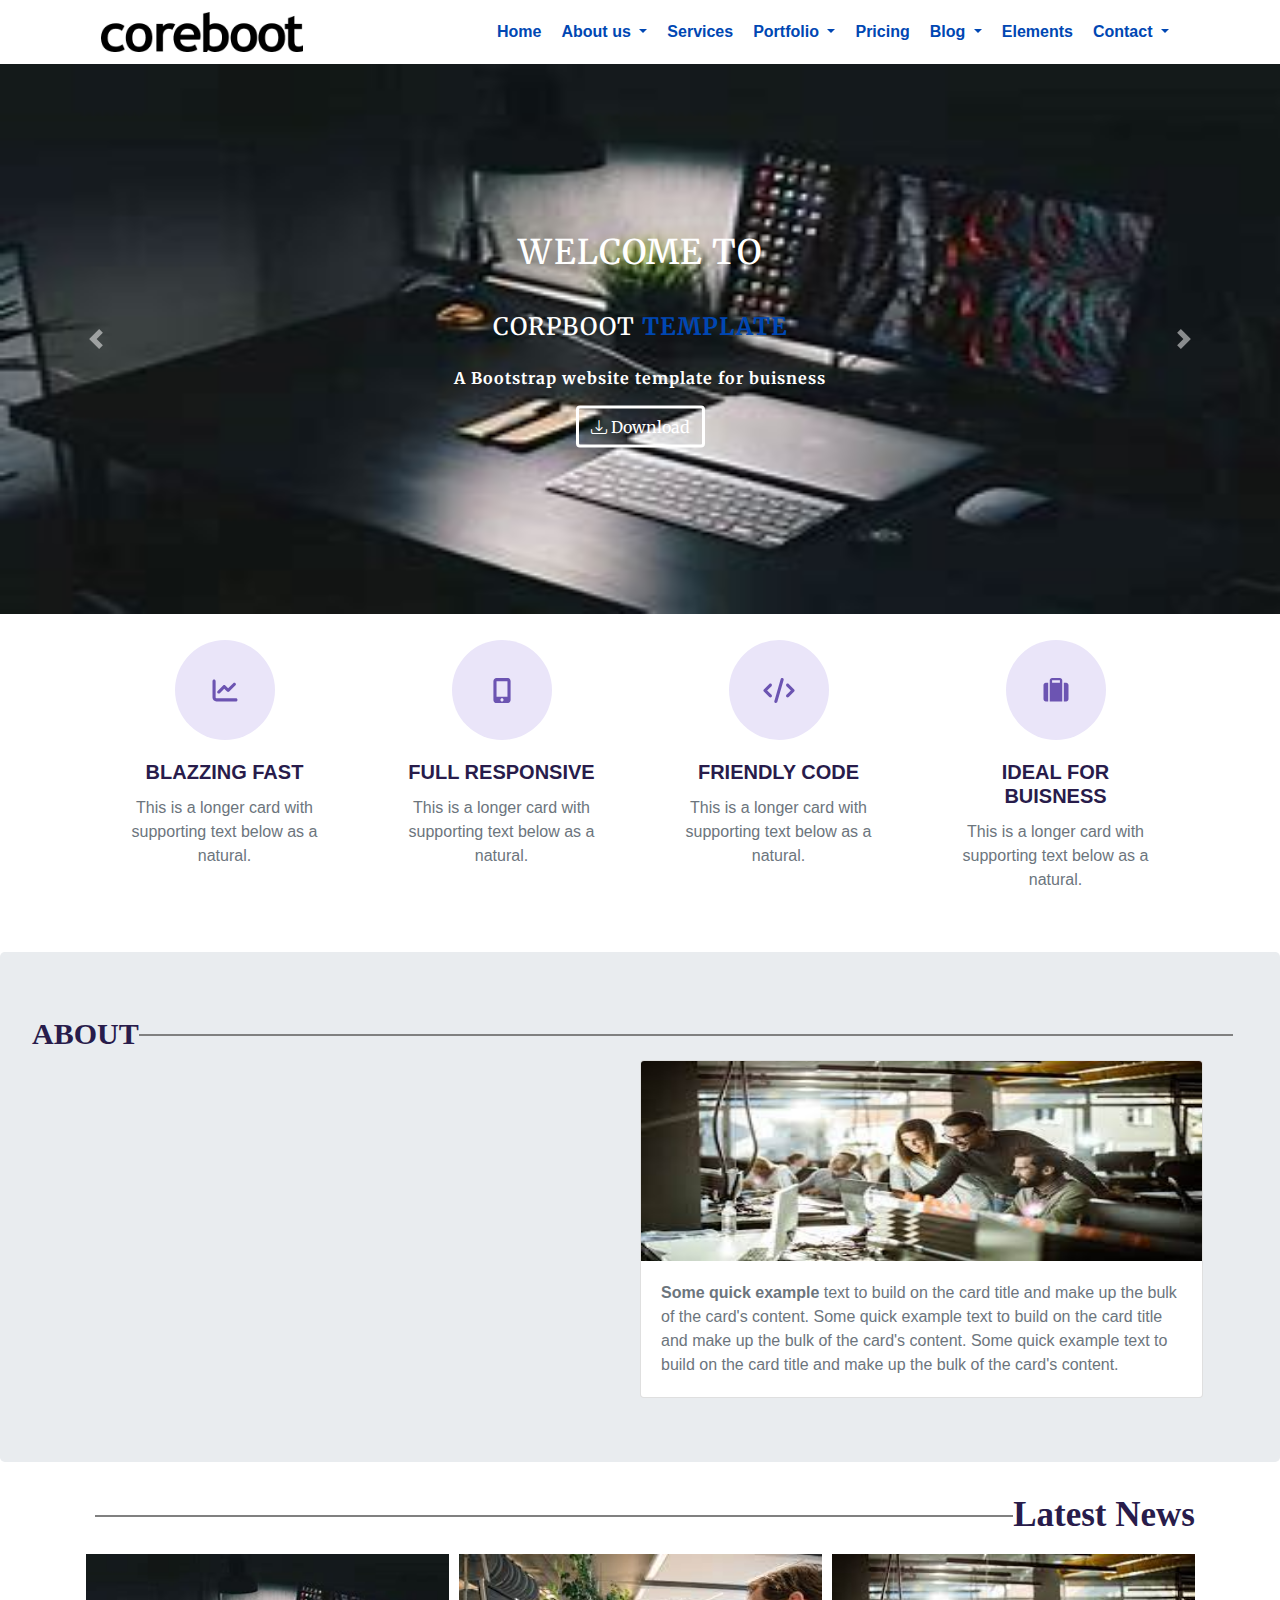
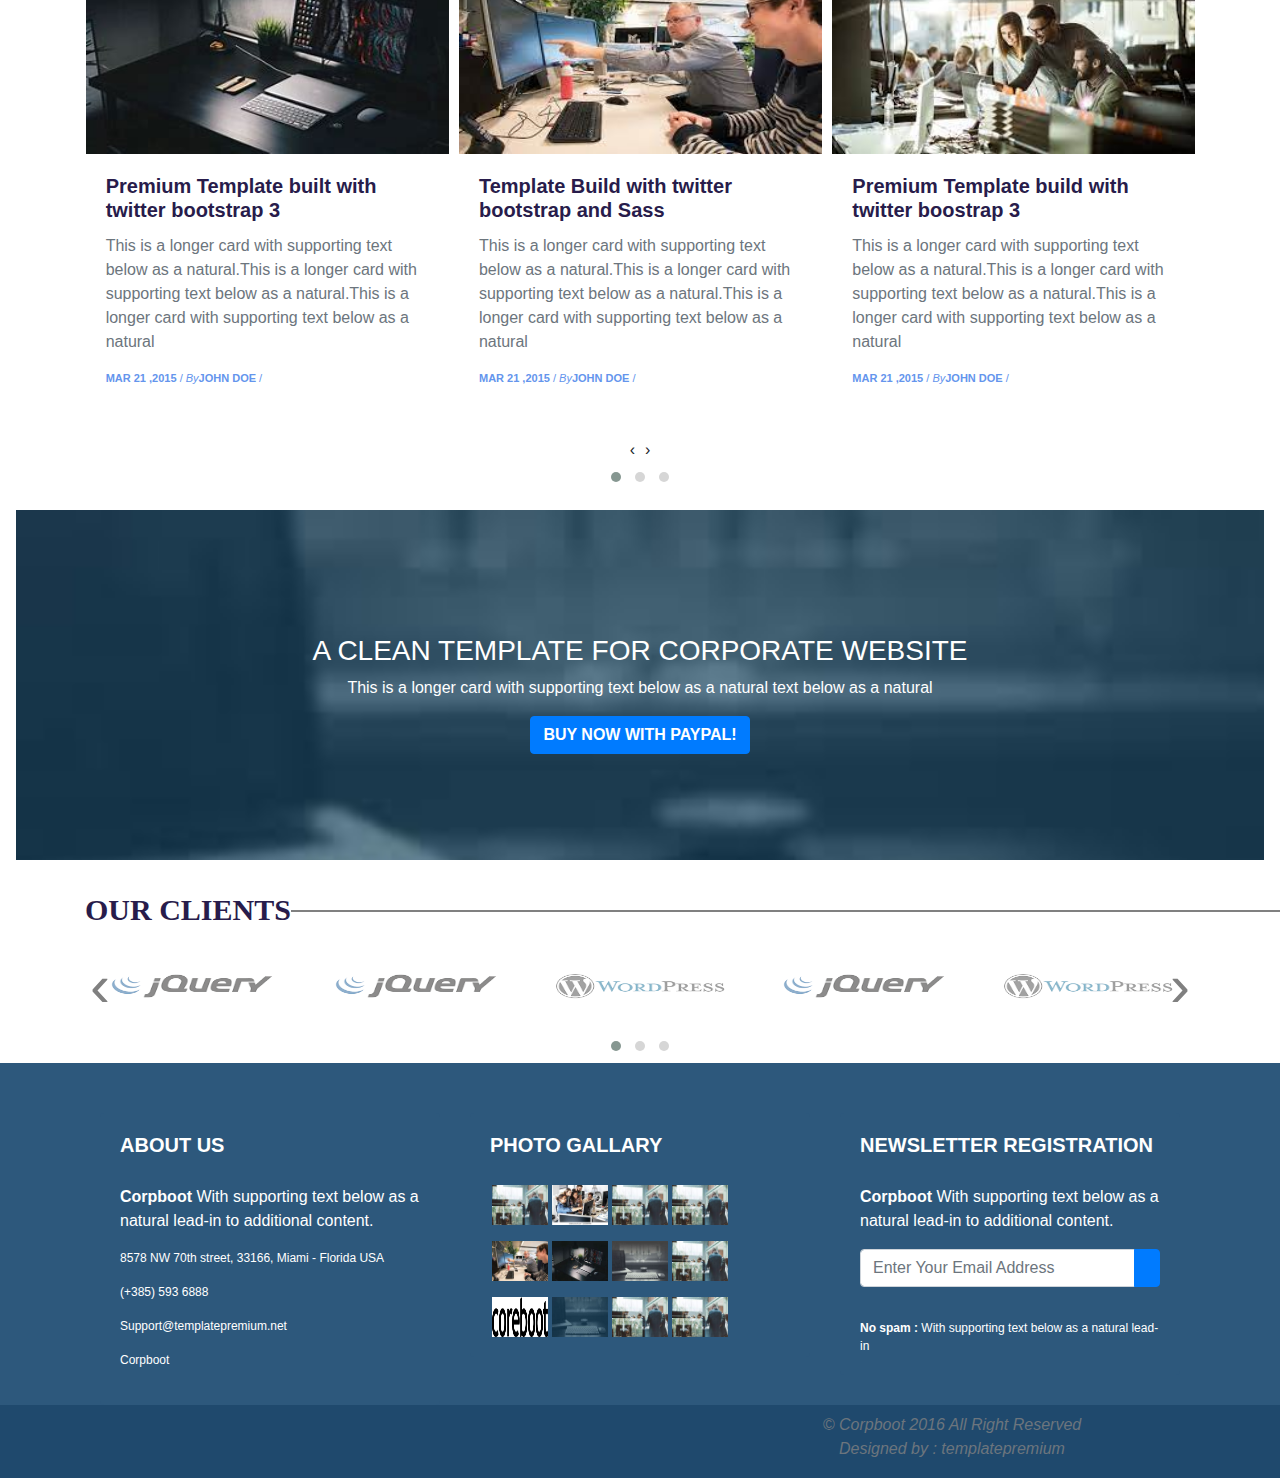
<file: index.html>
<!doctype html>
<html>
  <head>
    <link rel="stylesheet" href="https://cdn.jsdelivr.net/npm/bootstrap@4.3.1/dist/css/bootstrap.min.css" integrity="sha384-ggOyR0iXCbMQv3Xipma34MD+dH/1fQ784/j6cY/iJTQUOhcWr7x9JvoRxT2MZw1T" crossorigin="anonymous">
    <link href="https://fonts.googleapis.com/css?family=Open+Sans:300,300i,400,400i,600,600i,700,700i|Raleway:300,300i,400,400i,500,500i,600,600i,700,700i|Poppins:300,300i,400,400i,500,500i,600,600i,700,700i" rel="stylesheet">
    
    <link rel="stylesheet" href="https://cdn.jsdelivr.net/npm/bootstrap-icons@1.3.0/font/bootstrap-icons.css">
    
    
    <link rel="preconnect" href="https://fonts.googleapis.com">
<link rel="preconnect" href="https://fonts.gstatic.com" crossorigin>
<link rel="stylesheet" href="https://cdnjs.cloudflare.com/ajax/libs/font-awesome/6.1.1/css/all.min.css" integrity="sha512-KfkfwYDsLkIlwQp6LFnl8zNdLGxu9YAA1QvwINks4PhcElQSvqcyVLLD9aMhXd13uQjoXtEKNosOWaZqXgel0g==" crossorigin="anonymous" referrerpolicy="no-referrer" />
<link href="https://fonts.googleapis.com/css2?family=Merriweather&display=swap" rel="stylesheet">
<link rel="stylesheet" href="https://cdnjs.cloudflare.com/ajax/libs/font-awesome/5.8.0/css/all.min.css" integrity="sha512-3PN6gfRNZEX4YFyz+sIyTF6pGlQiryJu9NlGhu9LrLMQ7eDjNgudQoFDK3WSNAayeIKc6B8WXXpo4a7HqxjKwg==" crossorigin="anonymous" referrerpolicy="no-referrer" />
    <link rel="stylesheet" href="Assets/css/style.css">
        <link rel="stylesheet" href="https://cdnjs.cloudflare.com/ajax/libs/OwlCarousel2/2.3.4/assets/owl.carousel.min.css" integrity="sha512-tS3S5qG0BlhnQROyJXvNjeEM4UpMXHrQfTGmbQ1gKmelCxlSEBUaxhRBj/EFTzpbP4RVSrpEikbmdJobCvhE3g==" crossorigin="anonymous" referrerpolicy="no-referrer" />
    <link rel="stylesheet" href="https://cdnjs.cloudflare.com/ajax/libs/OwlCarousel2/2.3.4/assets/owl.theme.default.min.css" integrity="sha512-sMXtMNL1zRzolHYKEujM2AqCLUR9F2C4/05cdbxjjLSRvMQIciEPCQZo++nk7go3BtSuK9kfa/s+a4f4i5pLkw==" crossorigin="anonymous" referrerpolicy="no-referrer" />
    

 <title>CorpBoot</title>
</head>
<body>
     <!-- Navbar Started --> 
    <div id="navigation_bar" class="container"> 
        <nav class="navbar navbar-expand-lg ">
            <img src="Assets/img/download (4).png" height="40px" class="pr-3"></img>
            <button class="navbar-toggler" type="button" data-toggle="collapse" data-target="#navbarNavDropdown" aria-controls="navbarNavDropdown" aria-expanded="false" aria-label="Toggle navigation">
              <span class="navbar-toggler-icon"><i class="fa-solid fa-bars-staggered" style="color: black;"></i></span>
            </button>
            <div class="collapse navbar-collapse justify-content-between" id="navbarNavDropdown">
              <ul class="navbar-nav justify-content-between ml-auto mb-2 mb-lg-0">
                <li class="nav-item active">
                  <a class="nav-link  "  data-toggle="pill"  role="tab" aria-controls="pills-home" aria-selected="true" href="#">Home</a>
                </li>
                <li class="nav-item dropdown">
                    <a class="nav-link dropdown-toggle" href="#" id="navbarDropdownMenuLink" data-toggle="dropdown" aria-haspopup="true" aria-expanded="false">
                      About us
                    </a>
                    <div class="dropdown-menu" aria-labelledby="navbarDropdownMenuLink">
                      <a class="dropdown-item" href="#">Action</a>
                      <a class="dropdown-item" href="#">Another action</a>
                      <a class="dropdown-item" href="#">Something else here</a>
                    </div>
                  </li>
                <li class="nav-item">
                  <a class="nav-link" data-toggle="pill"  role="tab" aria-controls="pills-home" aria-selected="true" href="#">Services</a>
                </li>
                <li class="nav-item dropdown">
                    <a class="nav-link dropdown-toggle" href="#" id="navbarDropdownMenuLink" data-toggle="dropdown" aria-haspopup="true" aria-expanded="false">
                      Portfolio
                    </a>
                    <div class="dropdown-menu" aria-labelledby="navbarDropdownMenuLink">
                      <a class="dropdown-item" href="#">Action</a>
                      <a class="dropdown-item" href="#">Another action</a>
                      <a class="dropdown-item" href="#">Something else here</a>
                    </div>
                  </li>
                <li class="nav-item">
                  <a class="nav-link" href="#">Pricing</a>
                </li>
                <li class="nav-item dropdown">
                  <a class="nav-link dropdown-toggle" href="#" id="navbarDropdownMenuLink" data-toggle="dropdown" aria-haspopup="true" aria-expanded="false">
                    Blog
                  </a>
                  <div class="dropdown-menu" aria-labelledby="navbarDropdownMenuLink">
                    <a class="dropdown-item" href="#">Action</a>
                    <a class="dropdown-item" href="#">Another action</a>
                    <a class="dropdown-item" href="#">Something else here</a>
                  </div>
                </li>
                <li class="nav-item">
                    <a class="nav-link" href="#">Elements</a>
                  </li>
                  <li class="nav-item dropdown">
                    <a class="nav-link dropdown-toggle" href="form.html" id="navbarDropdownMenuLink" data-toggle="dropdown" aria-haspopup="true" aria-expanded="false">
                      Contact
                    </a>
                    <div class="dropdown-menu" aria-labelledby="navbarDropdownMenuLink">
                      <a class="dropdown-item" href="#">Action</a>
                      <a class="dropdown-item" href="#">Another action</a>
                      <a class="dropdown-item" href="#">Something else here</a>
                    </div>
                  </li>
              </ul>
            </div>
          </nav>
    </div>
<!-- Navbar End -->
<!-- Main Section started -->
<div id="carouselExampleControls" class="carousel slide" data-ride="carousel">
    <div class="carousel-inner">
      <div class="carousel-item active">
       
        <img class="d-block w-100 overlay" src="Assets/img/download (1).jpg" height="550px " alt="First slide">
        <div class="carousel-caption d-none d-md-block text-center">
            <h3 class="pb-3">WELCOME TO</h3>
            <h5 class="pt-3 pb-3">CORPBOOT <Strong>TEMPLATE</Strong></h5>
            <p>A Bootstrap website template for buisness</p>
            <button type="button" class="btn btn-outline-dark" > <i class="bi bi-download" style="color:white;"></i> Download</button>
          </div>  
         
    </div>
      
      <div class="carousel-item">
        <img class="d-block w-100 overlay" src="Assets/img/OIP.jpg" height="550px" alt="Second slide">
        <div class="carousel-caption d-none d-md-block text-center">
            <h3 class="pb-3">WELCOME TO</h3>
            <h5 class="pt-3 pb-3">CORPBOOT <Strong>TEMPLATE</Strong></h5>
            <p>A Bootstrap website template for buisness</p>
            <button type="button" class="btn btn-outline-dark" > <i class="bi bi-download" style="color:white;"></i> Download</button>
          </div>  
      </div>
      <div class="carousel-item" >
        <img class="d-block w-100 overlay" src="Assets/img/OIP (1).jpg" height="550px" alt="Third slide">
        <div class="carousel-caption d-none d-md-block text-center">
            <h3 class="pb-3">WELCOME TO</h3>
            <h5 class="pt-3 pb-3">CORPBOOT <Strong>TEMPLATE</Strong></h5>
            <p>A Bootstrap website template for buisness</p>
            <button type="button" class="btn btn-outline-dark" > <i class="bi bi-download" style="color:white;"></i> Download</button>
          </div>  
      </div>
    </div>
    <a class="carousel-control-prev" href="#carouselExampleControls" role="button" data-slide="prev">
      <span class="carousel-control-prev-icon" aria-hidden="true"></span>
      <span class="sr-only">Previous</span>
    </a>
    <a class="carousel-control-next" href="#carouselExampleControls" role="button" data-slide="next">
      <span class="carousel-control-next-icon" aria-hidden="true"></span>
      <span class="sr-only">Next</span>
    </a>
  </div>
<!--Main section End -->
<!-- First Card Section Starts -->
<div id="cardsec1" class="container">
    <div class="row text-center p-3">
        <div class="col-md-3 mb-4">
          <div class="card nodecor">
            <div class="back">
                <svg xmlns="http://www.w3.org/2000/svg" viewBox="0 0 512 512"><!--! Font Awesome Pro 6.1.1 by @fontawesome - https://fontawesome.com License - https://fontawesome.com/license (Commercial License) Copyright 2022 Fonticons, Inc. --><path d="M64 400C64 408.8 71.16 416 80 416H480C497.7 416 512 430.3 512 448C512 465.7 497.7 480 480 480H80C35.82 480 0 444.2 0 400V64C0 46.33 14.33 32 32 32C49.67 32 64 46.33 64 64V400zM342.6 278.6C330.1 291.1 309.9 291.1 297.4 278.6L240 221.3L150.6 310.6C138.1 323.1 117.9 323.1 105.4 310.6C92.88 298.1 92.88 277.9 105.4 265.4L217.4 153.4C229.9 140.9 250.1 140.9 262.6 153.4L320 210.7L425.4 105.4C437.9 92.88 458.1 92.88 470.6 105.4C483.1 117.9 483.1 138.1 470.6 150.6L342.6 278.6z"/></svg>
            </div>
            <div class="card-body">
              <h5 class="card-title font-weight-bold">BLAZZING FAST</h5>
              <p class="card-text text-muted">This is a longer card with supporting text below as a natural.</p>
            </div>
          </div>
        </div>
        <div class="col-md-3 mb-4">
          <div class="card nodecor">
            <div class="back">
                <svg xmlns="http://www.w3.org/2000/svg" viewBox="0 0 384 512" ><path d="M304 0h-224c-35.35 0-64 28.65-64 64v384c0 35.35 28.65 64 64 64h224c35.35 0 64-28.65 64-64V64C368 28.65 339.3 0 304 0zM192 480c-17.75 0-32-14.25-32-32s14.25-32 32-32s32 14.25 32 32S209.8 480 192 480zM304 64v320h-224V64H304z"/></svg>
        </div>
            <div class="card-body">
              <h5 class="card-title font-weight-bold">FULL RESPONSIVE</h5>
              <p class="card-text text-muted">This is a longer card with supporting text below as a natural.</p>
            </div>
          </div>
        </div>
        <div class="col-md-3 mb-4">
          <div class="card nodecor">
            <div class="back">
                <svg xmlns="http://www.w3.org/2000/svg" viewBox="0 0 640 512"><!--! Font Awesome Pro 6.1.1 by @fontawesome - https://fontawesome.com License - https://fontawesome.com/license (Commercial License) Copyright 2022 Fonticons, Inc. --><path d="M414.8 40.79L286.8 488.8C281.9 505.8 264.2 515.6 247.2 510.8C230.2 505.9 220.4 488.2 225.2 471.2L353.2 23.21C358.1 6.216 375.8-3.624 392.8 1.232C409.8 6.087 419.6 23.8 414.8 40.79H414.8zM518.6 121.4L630.6 233.4C643.1 245.9 643.1 266.1 630.6 278.6L518.6 390.6C506.1 403.1 485.9 403.1 473.4 390.6C460.9 378.1 460.9 357.9 473.4 345.4L562.7 256L473.4 166.6C460.9 154.1 460.9 133.9 473.4 121.4C485.9 108.9 506.1 108.9 518.6 121.4V121.4zM166.6 166.6L77.25 256L166.6 345.4C179.1 357.9 179.1 378.1 166.6 390.6C154.1 403.1 133.9 403.1 121.4 390.6L9.372 278.6C-3.124 266.1-3.124 245.9 9.372 233.4L121.4 121.4C133.9 108.9 154.1 108.9 166.6 121.4C179.1 133.9 179.1 154.1 166.6 166.6V166.6z"/></svg>
            </div>
            <div class="card-body">
              <h5 class="card-title font-weight-bold">FRIENDLY CODE</h5>
              <p class="card-text text-muted">This is a longer card with supporting text below as a natural.</p>
            </div>
          </div>
        </div>
        <div class="col-md-3 mb-4">
          <div class="card nodecor">
            <div class="back">
                <svg xmlns="http://www.w3.org/2000/svg" viewBox="0 0 512 512"><!--! Font Awesome Pro 6.1.1 by @fontawesome - https://fontawesome.com License - https://fontawesome.com/license (Commercial License) Copyright 2022 Fonticons, Inc. --><path d="M0 144v288C0 457.6 22.41 480 48 480H96V96H48C22.41 96 0 118.4 0 144zM336 0h-160C150.4 0 128 22.41 128 48V480h256V48C384 22.41 361.6 0 336 0zM336 96h-160V48h160V96zM464 96H416v384h48c25.59 0 48-22.41 48-48v-288C512 118.4 489.6 96 464 96z"/></svg>    
            </div>
            <div class="card-body">
              <h5 class="card-title font-weight-bold">IDEAL FOR BUISNESS</h5>
              <p class="card-text text-muted">This is a longer card with supporting text below as a natural.</p>
            </div>
          </div>
        </div>
      </div>
</div>
<!--First Card Section Ends -->
<!--About US Section Starts -->
    <div id="About" class="jumbotron">

        <h4 class="abt" style="position:relative;">ABOUT </h4>
<div class="row col-12">
    <div class="col-lg-6">
        <div class="embed-responsive embed-responsive-16by9" >
            <iframe class="embed-responsive-item" src="https://www.youtube.com/embed/zpOULjyy-n8?rel=0" allowfullscreen></iframe>
          </div>
    </div>
    <div class="col-lg-6">
        <div class="card">
            <img src="Assets/img/download (3).jpg" height="200px" class="card-img-top" alt="...">
            <div class="card-body">
              <p class="card-text text-muted" ><strong>Some quick example</strong> text to build on the card title and make up the bulk of the card's content.
                Some quick example text to build on the card title and make up the bulk of the card's content.
                Some quick example text to build on the card title and make up the bulk of the card's content.

              </p>
            </div>
          </div>
    </div>
</div>

    </div>
<!--About US Section Ends -->
<!--Latest News Section Ends -->
<div id="latestnews" class="container">
<div style="text-align: right;">
    <h4 class="ltestnews" style="position:relative; text-align: right; display: inline-block;">Latest News</h4> 
</div>
    <div class="owl-carousel owl-theme newscr">
        <div class=" item">
          <div class="card nodecor">
            <img src="Assets/img/download (1).jpg" height="200px">
            <div class="card-body">
              <h5 class="card-title font-weight-bold ">Premium Template built with twitter bootstrap 3</h5>
              <p class="card-text text-muted">This is a longer card with supporting text below as a natural.This is a longer card with supporting text below as a natural.This is a longer card with supporting text below as a natural</p>
           <p style="color:cornflowerblue;font-size:11px;"><i class="fa-solid fa-calendar-days"></i><strong> MAR 21 ,2015</strong> / <i>By</i><strong>JOHN DOE</strong> / <i class="fa-solid fa-square-plus"></i> </p>
            </div>
          </div>
        </div>
        <div class="item">
          <div class="card nodecor">
            <img src="Assets/img/download (2).jpg" height="200px">
            <div class="card-body">
              <h5 class="card-title font-weight-bold">Template Build with twitter bootstrap and Sass</h5>
              <p class="card-text text-muted">This is a longer card with supporting text below as a natural.This is a longer card with supporting text below as a natural.This is a longer card with supporting text below as a natural</p>
              <p style="color:cornflowerblue;font-size:11px;"><i class="fa-solid fa-calendar-days"></i><strong> MAR 21 ,2015</strong> / <i>By</i><strong>JOHN DOE</strong> / <i class="fa-solid fa-square-plus"></i> </p>
            </div>
          </div>
        </div>
        <div class="item">
          <div class="card nodecor">
            <img src="Assets/img/download (3).jpg" height="200px">
            <div class="card-body">
              <h5 class="card-title font-weight-bold">Premium Template build with twitter boostrap 3</h5>
              <p class="card-text text-muted">This is a longer card with supporting text below as a natural.This is a longer card with supporting text below as a natural.This is a longer card with supporting text below as a natural</p>
              <p style="color:cornflowerblue;font-size:11px;"><i class="fa-solid fa-calendar-days"></i><strong> MAR 21 ,2015</strong> / <i>By</i><strong>JOHN DOE</strong> / <i class="fa-solid fa-square-plus"></i> </p>
            </div>
          </div>
        </div>
        <div class="item">
            <div class="card nodecor">
              <img src="Assets/img/download (3).jpg" height="200px">
              <div class="card-body">
                <h5 class="card-title font-weight-bold">Premium Template build with twitter boostrap 3</h5>
                <p class="card-text text-muted">This is a longer card with supporting text below as a natural.This is a longer card with supporting text below as a natural.This is a longer card with supporting text below as a natural</p>
                <p style="color:cornflowerblue;font-size:11px;"><i class="fa-solid fa-calendar-days"></i><strong> MAR 21 ,2015</strong> / <i>By</i><strong>JOHN DOE</strong> / <i class="fa-solid fa-square-plus"></i> </p>
              </div>
            </div>
          </div>
          <div class="item">
            <div class="card nodecor">
              <img src="Assets/img/download (3).jpg" height="200px">
              <div class="card-body">
                <h5 class="card-title font-weight-bold">Premium Template build with twitter boostrap 3</h5>
                <p class="card-text text-muted">This is a longer card with supporting text below as a natural.This is a longer card with supporting text below as a natural.This is a longer card with supporting text below as a natural</p>
                <p style="color:cornflowerblue;font-size:11px;"><i class="fa-solid fa-calendar-days"></i><strong> MAR 21 ,2015</strong> / <i>By</i><strong>JOHN DOE</strong> / <i class="fa-solid fa-square-plus"></i> </p>
              </div>
            </div>
          </div>
          <div class="item">
            <div class="card nodecor">
              <img src="Assets/img/download (3).jpg" height="200px">
              <div class="card-body">
                <h5 class="card-title font-weight-bold">Premium Template build with twitter boostrap 3</h5>
                <p class="card-text text-muted">This is a longer card with supporting text below as a natural.This is a longer card with supporting text below as a natural.This is a longer card with supporting text below as a natural</p>
                <p style="color:cornflowerblue;font-size:11px;"><i class="fa-solid fa-calendar-days"></i><strong> MAR 21 ,2015</strong> / <i>By</i><strong>JOHN DOE</strong> / <i class="fa-solid fa-square-plus"></i> </p>
              </div>
            </div>
          </div>
          <div class="item">
            <div class="card nodecor">
              <img src="Assets/img/download (3).jpg" height="200px">
              <div class="card-body">
                <h5 class="card-title font-weight-bold">Premium Template build with twitter boostrap 3</h5>
                <p class="card-text text-muted">This is a longer card with supporting text below as a natural.This is a longer card with supporting text below as a natural.This is a longer card with supporting text below as a natural</p>
                <p style="color:cornflowerblue;font-size:11px;"><i class="fa-solid fa-calendar-days"></i><strong> MAR 21 ,2015</strong> / <i>By</i><strong>JOHN DOE</strong> / <i class="fa-solid fa-square-plus"></i> </p>
              </div>
            </div>
          </div>
          <div class="item">
            <div class="card nodecor">
              <img src="Assets/img/download (3).jpg" height="200px">
              <div class="card-body">
                <h5 class="card-title font-weight-bold">Premium Template build with twitter boostrap 3</h5>
                <p class="card-text text-muted">This is a longer card with supporting text below as a natural.This is a longer card with supporting text below as a natural.This is a longer card with supporting text below as a natural</p>
                <p style="color:cornflowerblue;font-size:11px;"><i class="fa-solid fa-calendar-days"></i><strong> MAR 21 ,2015</strong> / <i>By</i><strong>JOHN DOE</strong> / <i class="fa-solid fa-square-plus"></i> </p>
              </div>
            </div>
          </div>
          <div class="item">
            <div class="card nodecor">
              <img src="Assets/img/download (3).jpg" height="200px">
              <div class="card-body">
                <h5 class="card-title font-weight-bold">Premium Template build with twitter boostrap 3</h5>
                <p class="card-text text-muted">This is a longer card with supporting text below as a natural.This is a longer card with supporting text below as a natural.This is a longer card with supporting text below as a natural</p>
                <p style="color:cornflowerblue;font-size:11px;"><i class="fa-solid fa-calendar-days"></i><strong> MAR 21 ,2015</strong> / <i>By</i><strong>JOHN DOE</strong> / <i class="fa-solid fa-square-plus"></i> </p>
              </div>
            </div>
          </div>

</div>
</div>
<!--Latest News Section Ends -->
<!--Clean template Section Starts -->
<div class="container-fluid p-3 pb-3">
<div id="cleantemp" class="pb-3" style="background-image: url('Assets/img/images.jpg');background-repeat: no-repeat;background-size: cover;height:350px;">

  <div id="cleantemptext " class="text-center " style="padding-top:10%;z-index: 1;fill-opacity: 0.9;"> 
        <h3 class=" text-white bold" >A CLEAN TEMPLATE FOR CORPORATE WEBSITE</h3>
        <p class="text-white"> This is a longer card with supporting text below as a natural text below as a natural</p>
        <a href="#" class="btn btn-primary"><strong> <i class="fa-solid fa-cart-plus"></i> BUY NOW WITH PAYPAL!</strong></a>
  </div>
</div>
</div>
<!--Clean template Section Starts -->
<!--Clients Section Starts -->
<div id="clients" class="container">
    <div class="pt-3">
        <h4 class="abt" style="position:relative;">OUR CLIENTS </h4>
    </div>
    <div id="client_logo">
        <div class="owl-carousel clientcr owl-theme">
            <div class="item"><img src="Assets/img/jqery.png" class="logoimg"></div>
            <div class="item"><img src="Assets/img/jqery.png" class="logoimg"></div>
            <div class="item"> <img src="Assets/img/wrdpreess.png" class="logoimg"> </div>
            <div class="item"><img src="Assets/img/jqery.png" class="logoimg"></div>
            <div class="item"> <img src="Assets/img/wrdpreess.png" class="logoimg"> </div>
            <div class="item"> <img src="Assets/img/jqery.png" class="logoimg"> </div>
            <div class="item"> <img src="Assets/img/jqery.png" class="logoimg"> </div>
            <div class="item"><img src="Assets/img/wrdpreess.png" class="logoimg"></div>
            <div class="item"> <img src="Assets/img/jqery.png" class="logoimg"> </div>
            <div class="item"> <img src="Assets/img/jqery.png" class="logoimg"> </div>
            <div class="item"> <img src="Assets/img/wrdpreess.png" class="logoimg"> </div>
          </div>


    </div>
</div>
<!--Clients Section Ends -->
<!--Footer Section Starts -->
<footer class="container-fluid" style="background-color:#2d587c; height:100%;">

    <div class="row container m-auto" style="padding-top: 50px;">
        <div class="col-sm-4">
          <div class="card" style="background-color:#2d587c;border:0">
            <div class="card-body">
              <h5 class="card-title text-white"><b>ABOUT US</b></h5>
              
              <p class=" pt-3 card-text text-white"><b>Corpboot</b> With supporting text below as a natural lead-in to additional content.</p>
              <p class="text-white" style="font-size: 12px;"><i class="fa-solid fa-location-dot"></i> 8578 NW 70th street, 33166, Miami - Florida USA</p>
              <p class=" text-white" style="font-size: 12px;"><i class="fa-solid fa-mobile-screen-button"></i> (+385) 593 6888</p>
              <p class=" text-white" style="font-size: 12px;"><i class="fa-solid fa-envelope"></i> Support@templatepremium.net</p>
              <p class=" text-white" style="font-size: 12px;"><i class="fa-brands fa-skype"></i> Corpboot</p>
            </div>
          </div>
        </div>
        <div class="col-sm-4">
          <div class="card" style="background-color:#2d587c;border:0">
            <div class="card-body">
              <h5 class="card-title text-white"><b>PHOTO GALLARY</b></h5>
              <p class=" pt-3 card-text text-white text-small" ><img src="Assets/img/images (1).jpg" class="ftimg"><img src="Assets/img/images (2).jpg" class="ftimg"><img src="Assets/img/images (1).jpg" class="ftimg"><img src="Assets/img/images (1).jpg" class="ftimg"> </p>
              <p class="card-text text-white text-small" ><img src="Assets/img/download (2).jpg" class="ftimg"><img src="Assets/img/download (1).jpg" class="ftimg"><img src="Assets/img/OIP (1).jpg" class="ftimg"><img src="Assets/img/images (1).jpg" class="ftimg"> </p>
              <p class="card-text text-white text-small" ><img src="Assets/img/download (4).png" class="ftimg"><img src="Assets/img/images.jpg" class="ftimg"><img src="Assets/img/images (1).jpg" class="ftimg"><img src="Assets/img/images (1).jpg" class="ftimg"> </p>
            </div>
          </div>
        </div>
        <div class="col-sm-4">
            <div class="card" style="background-color:#2d587c;border:0">
              <div class="card-body">
                <h5 class="card-title text-white"><b>NEWSLETTER REGISTRATION</B></h5>
                    <p class=" pt-3 card-text text-white"><b>Corpboot</b> With supporting text below as a natural lead-in to additional content.</p>
                    <p class=""><div class="input-group mb-3">
                        <input type="text" class="form-control"  placeholder="Enter Your Email Address" aria-label="Recipient's username" aria-describedby="basic-addon2">
                        <div class="input-group-append">
                          <button class="btn btn-primary"   type="submit" value="Submit" type="">
                             <i class="fa-solid fa-paper-plane"></i></button>
                        </div>
                        
                      </div></p>
                      <p class="pt-3 card-text text-white" style="font-size: 12px;"> <b>No spam : </b> With supporting text below as a natural lead-in</p>
              </div>
            </div>
          </div>
      </div>


</footer>
<div id="afterfooter" class="container-fluid" style="background-color: #1f496d; height: 100%;">
   <div class="row pl-3 pr-3 text-center">
    <div id="social" class="text-center col-lg-6" style="padding-top:2%; padding-bottom: 2%;">
        <i class="fa-brands fa-facebook-f pl-3 pr-3" style="color:white"></i>
        <i class="fa-brands fa-twitter pl-3 pr-3" style="color:white"></i>
        <i class="fa-brands fa-linkedin-in pl-3 pr-3" style="color:white"></i>
        <i class="fa-brands fa-youtube pl-3 pr-3" style="color:white"></i>
        <i class="fa-brands fa-instagram pl-3 pr-3" style="color:white"></i>

    </div>
    <div class="text-center text-white ml-auto col-lg-6 pt-2">
        <i class="pt-2 text-muted"> &#169; Corpboot 2016 All Right Reserved</i><br>
        <i class="text-muted">Designed by : templatepremium</i>

    </div>
</div>
</div>
<!--Footer Section Ends -->
<!--Script Links -->
<script src="https://cdnjs.cloudflare.com/ajax/libs/OwlCarousel2/2.3.4/owl.carousel.min.js" integrity="sha512-bPs7Ae6pVvhOSiIcyUClR7/q2OAsRiovw4vAkX+zJbw3ShAeeqezq50RIIcIURq7Oa20rW2n2q+fyXBNcU9lrw==" crossorigin="anonymous" referrerpolicy="no-referrer"></script>
<script src="https://code.jquery.com/jquery-3.3.1.slim.min.js" integrity="sha384-q8i/X+965DzO0rT7abK41JStQIAqVgRVzpbzo5smXKp4YfRvH+8abtTE1Pi6jizo" crossorigin="anonymous"></script>
    <script src="https://cdn.jsdelivr.net/npm/popper.js@1.14.7/dist/umd/popper.min.js" integrity="sha384-UO2eT0CpHqdSJQ6hJty5KVphtPhzWj9WO1clHTMGa3JDZwrnQq4sF86dIHNDz0W1" crossorigin="anonymous"></script>
    <script src="https://cdn.jsdelivr.net/npm/bootstrap@4.3.1/dist/js/bootstrap.min.js" integrity="sha384-JjSmVgyd0p3pXB1rRibZUAYoIIy6OrQ6VrjIEaFf/nJGzIxFDsf4x0xIM+B07jRM" crossorigin="anonymous"></script>
    <script src="https://cdnjs.cloudflare.com/ajax/libs/OwlCarousel2/2.3.4/owl.carousel.min.js" integrity="sha512-bPs7Ae6pVvhOSiIcyUClR7/q2OAsRiovw4vAkX+zJbw3ShAeeqezq50RIIcIURq7Oa20rW2n2q+fyXBNcU9lrw==" crossorigin="anonymous" referrerpolicy="no-referrer"></script>
<script>

$('.newscr').owlCarousel({
    loop:true,
    margin:10,
    nav:true,
    responsive:{
        0:{
            items:1
        },
        600:{
            items:2
        },
        1000:{
            items:3
        }
    }
})

$('.clientcr').owlCarousel({
    loop:true,
    margin:10,
    nav:true,
    responsive:{
        0:{
            items:1
        },
        600:{
            items:2
        },
        1000:{
            items:5
        }
    }
})



</script>
    <!--Script Links End-->
</body>
</html>
</file>
<file: Assets/css/style.css>
nav{
background-color: white;
color:#0047b3;
border-left: 0;
border-right: o;
}
nav img{
    display: inline;
    float: inline-start;
}
nav ul{
    display: inline;
    float: inline-end;
}
nav ul li a{
    font-weight: bold;
    color: #0047b3;
    border: none;
    padding: 10px 20px;
    text-align: center;
    text-decoration: none;
    display: inline-block;
    margin: 4px 2px;
    cursor: pointer;
}
nav ul li a:hover{
    color:#002966;
    background-color: #0047b3;
    border-radius: 3px;
    color:white;
}
.navbar-toggler-icon{
    color: black;
}
.carousel-caption.d-none.d-md-block {
    transform: translate(-50%, -50%);
    top: 50% !important;
    left: 50% !important;
}
h5 strong{
    color: #0047b3;
}
.carousel-caption{
letter-spacing: 1px;
font-family: 'Merriweather', serif;
font-weight: bolder;
}
.layer{
    background-color: black;
}
.carousel-item h5{
    font-size:x-large;
}
.carousel-item h3{
    font-size:34px;
}
.carousel-item button{
    color:white;
    border: solid white;
}
.carousel-item button:hover{
    background-color: #0047b3;
    border:solid #0047b3;
}
.overlay {
    background: rgba(0, 0, 0, 0.1);
  }
  .back{
      background-color: #eae5f9;
      border-radius: 50%;
      align-self: center;
      padding-top: 3px;
      height: 100px;
      width:100px;
      align-items: center;
  }
  svg{
      font-size: medium;
      align-self: center;
      fill:#6c54b2;
      height:60px;
      width:50px;
      padding-top: 35px;
  }
  .nodecor{
      padding-top: 10px;
      border:0;
  }
  .font-weight-bold{
color:#281c4b;

  }
  .abt{
      font-size: 30px;
      font-family: 'Times New Roman', Times, serif;
      font-weight: bold;
      color:#281c4b;
  }
  .abt::after{
    content: '';
    position: absolute;
    top: 50%;
    width: 90%;
    padding-left: 5px;
    height: 2px;
    bottom: 1px;
    background-color:grey;
}

.ltestnews::before {
    content: '';
    position: absolute;
    top: 50%;
    left:0;
    width: 505%;
    left:-505%;
    padding-left: 5px;
    
    height: 2px;
    bottom: 1px;
    background-color:grey;

}

.ltestnews{
    font-size: 35px;
    font-family: 'Times New Roman', Times, serif;
    font-weight: bold;
    color:#281c4b;
}
.ftimg{
    height:40px;
    width:60px;
    padding-right: 2px;
    padding-left: 2px;
 box-shadow: inset;
}

.logoimg{

    height: 100px;
    opacity:0.5;
}
.logoimg:hover{
    height: 100px;
    opacity:0.9;
}

#client_logo .owl-nav{
    position: absolute;
    top: 40%;
    transform: translate(0px, -50%);
    margin: 0px;
    width: 100%;
    display: flex;
    justify-content: space-between;
}
#client_logo .owl-nav .owl-prev{

    font-size: 60px;
    color:gray;
}
#client_logo .owl-nav .owl-next{

    font-size: 60px;
    color:gray;
}
#form{
    width: 500px;
    background-color:turquoise;
}
</file>
